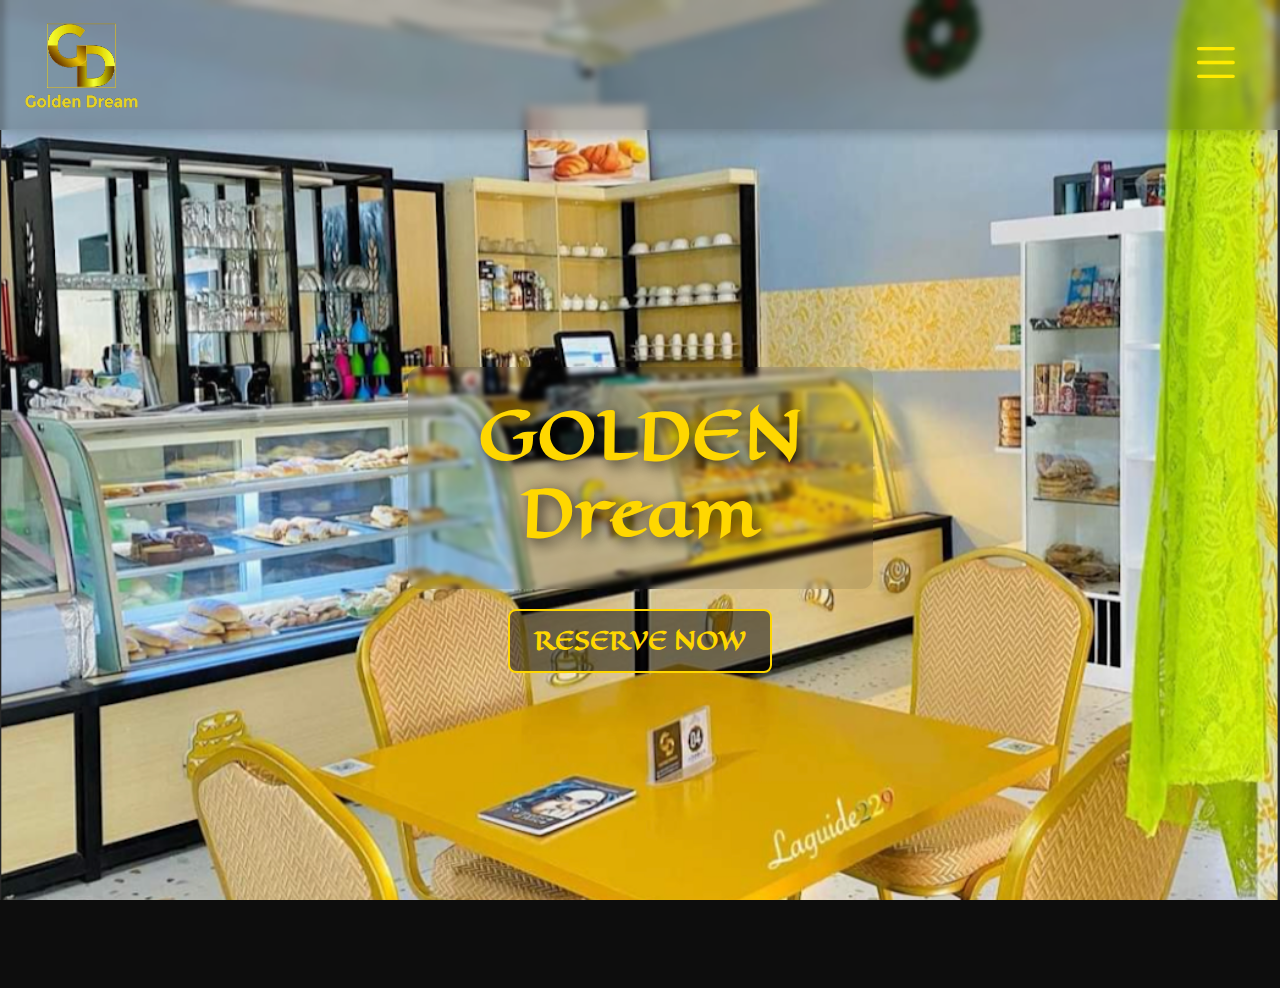
<file: index.html>
<!DOCTYPE html>
<html lang="en">
<head>
    <meta http-equiv="refresh" content="0; URL='home.html'">
    <meta charset="UTF-8">
    <meta name="viewport" content="width=device-width, initial-scale=1.0">
    <title>Redirecting...</title>
</head>
<body>
    <p>If you are not redirected, <a href="home.html">click here</a>.</p>
</body>
</html>
</file>
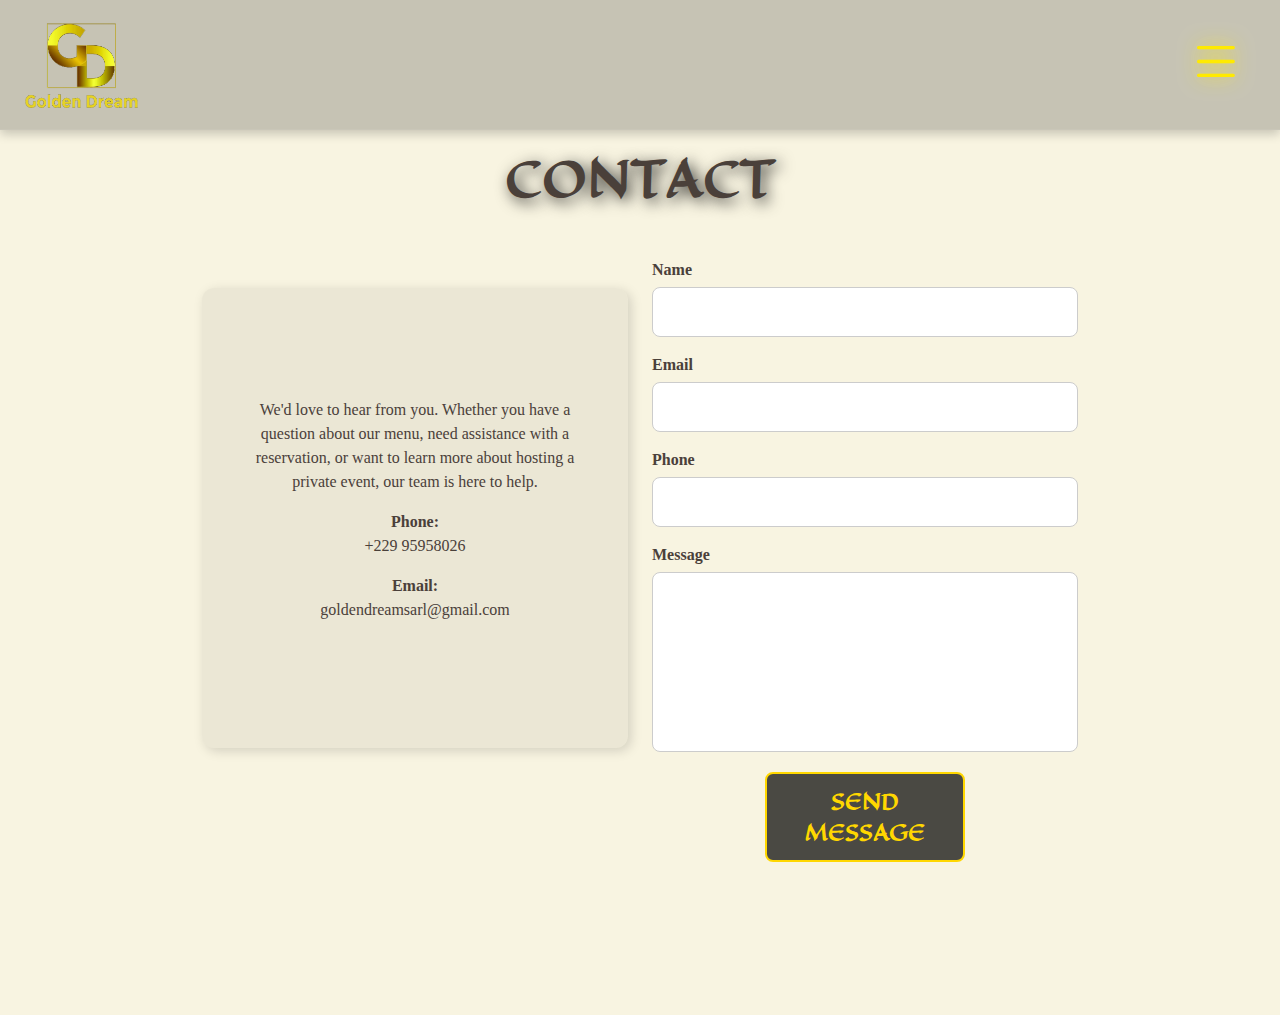
<file: contact.html>
<!DOCTYPE html>
<html lang="en">
<head>
    <meta charset="UTF-8">
    <meta name="viewport" content="width=device-width, initial-scale=1">
    <title>Contact - Golden Dream</title>

    <!-- Bootstrap CSS -->
    <link href="https://cdn.jsdelivr.net/npm/bootstrap@5.3.2/dist/css/bootstrap.min.css" rel="stylesheet">
    
    <!-- Bootstrap Icons -->
    <link rel="stylesheet" href="https://cdn.jsdelivr.net/npm/bootstrap-icons/font/bootstrap-icons.css">

    <!-- Custom CSS -->
    <link rel="stylesheet" href="global.css">
    <link rel="stylesheet" href="contact.css">
</head>
<body>

    <!-- Navbar -->
    <nav class="navbar navbar-expand-lg fixed-top">
        <div class="container">
            <a class="navbar-brand" href="home.html">
                <img src="logo_transparent.png" alt="Golden Dream Logo" class="nav-logo">
            </a>
            <button class="hamburger-menu btn" type="button" data-bs-toggle="offcanvas" data-bs-target="#offcanvasNav">
                <i class="bi bi-list"></i>
            </button>
        </div>
    </nav>

    <!-- Offcanvas Sidebar -->
    <div class="offcanvas offcanvas-end" tabindex="-1" id="offcanvasNav">
        <div class="offcanvas-header">
            <h5 class="offcanvas-title">Menu</h5>
            <button type="button" class="btn-close text-reset" data-bs-dismiss="offcanvas"></button>
        </div>
        <div class="offcanvas-body">
            <ul class="nav flex-column">
                <li class="nav-item"><a class="nav-link" href="about.html">About Us</a></li>
                <li class="nav-item"><a class="nav-link" href="menu.html">Menu</a></li>
                <li class="nav-item"><a class="nav-link" href="hours.html">Hours & Location</a></li>
                <li class="nav-item"><a class="nav-link" href="events.html">Private Events</a></li>
                <li class="nav-item"><a class="nav-link" href="reservation.html">Reservation</a></li>
                <li class="nav-item"><a class="nav-link" href="contact.html">Contact</a></li>
            </ul>
        </div>
    </div>

    <!-- Main Content -->
    <div class="main-container">
        <h1 class="contact-title">CONTACT</h1>

        <section class="contact-section">
            <div class="container">
                <div class="row align-items-stretch">
                    <div class="col-md-6">
                        <div class="contact-info">
                            <p>We'd love to hear from you. Whether you have a question about our menu, need assistance with a reservation, or want to learn more about hosting a private event, our team is here to help.</p>
                            <strong>Phone:</strong>
                            <p>+229 95958026</p>
                            <strong>Email:</strong>
                            <p>goldendreamsarl@gmail.com</p>
                        </div>
                    </div>

                    <div class="col-md-6">
                        <form class="contact-form" id="contactForm">
                            <div class="mb-3">
                                <label for="name" class="form-label">Name</label>
                                <input type="text" class="form-control" id="name" required>
                            </div>
                            <div class="mb-3">
                                <label for="email" class="form-label">Email</label>
                                <input type="email" class="form-control" id="email" required>
                            </div>
                            <div class="mb-3">
                                <label for="phone" class="form-label">Phone</label>
                                <input type="tel" class="form-control" id="phone">
                            </div>
                            <div class="mb-3">
                                <label for="message" class="form-label">Message</label>
                                <textarea class="form-control message-box" id="message" rows="3" required></textarea>
                            </div>
                            <button type="submit" class="btn btn-gold">Send Message</button>
                        </form>
                    </div>
                </div>
            </div>
        </section>
    </div>

    <!-- Confirmation Popup -->
    <div id="popup" class="popup-overlay">
        <div class="popup-content">
            <span class="close-btn" onclick="closePopup()">&times;</span>
            <p>Thank You for Your Inquiry!<br>We Will Respond Shortly</p>
        </div>
    </div>

    <!-- Footer -->
    <footer class="footer">
        <div class="footer-left">
            <a href="https://maps.app.goo.gl/AHWQ8P9VhPxCcfFc8" target="_blank" class="social-icon"><i class="bi bi-geo-alt"></i></a>
            <a href="https://www.facebook.com/p/Golden-Dream-100087683071759/" target="_blank" class="social-icon"><i class="bi bi-facebook"></i></a>
            <a href="https://www.instagram.com/goldendreamsarl/" target="_blank" class="social-icon"><i class="bi bi-instagram"></i></a>
            <a href="https://www.linkedin.com/in/golden-dream-sarl-a22384258/?trk=people-guest_people_search-card&originalSubdomain=bj" target="_blank" class="social-icon"><i class="bi bi-linkedin"></i></a>
        </div>

        <div class="footer-center">
            <p class="copyright">© 2025 Golden Dream. All Rights Reserved.</p>
        </div>

        <div class="footer-right">
            <a href="contact.html" class="contact-btn">CONTACT</a>
        </div>
    </footer>

    <!-- JavaScript -->
    <script src="https://cdn.jsdelivr.net/npm/bootstrap@5.3.2/dist/js/bootstrap.bundle.min.js"></script>
    <script>
        document.getElementById("contactForm").addEventListener("submit", function(event) {
            event.preventDefault();
            document.getElementById("popup").style.display = "flex";
            setTimeout(closePopup, 3000);
        });

        function closePopup() {
            document.getElementById("popup").style.display = "none";
        }
    </script>

</body>
</html>
</file>
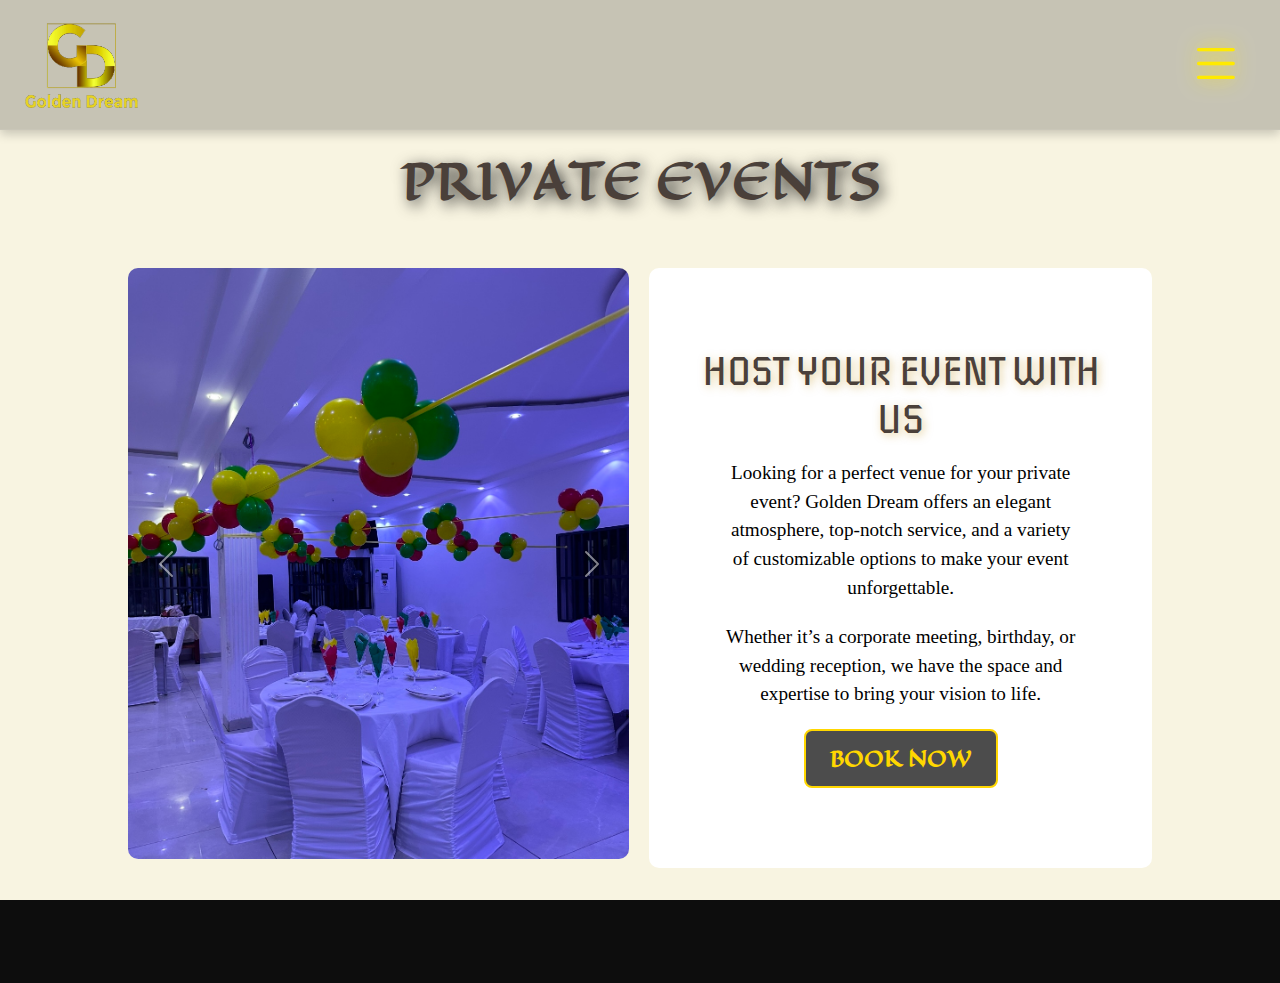
<file: events.html>
<!DOCTYPE html>
<html lang="en">
<head>
    <meta charset="UTF-8">
    <meta name="viewport" content="width=device-width, initial-scale=1">
    <title>Private Events - Golden Dream</title>

    <!-- Bootstrap CSS -->
    <link href="https://cdn.jsdelivr.net/npm/bootstrap@5.3.2/dist/css/bootstrap.min.css" rel="stylesheet">
    
    <!-- Bootstrap Icons -->
    <link rel="stylesheet" href="https://cdn.jsdelivr.net/npm/bootstrap-icons/font/bootstrap-icons.css">

    <!-- Custom CSS -->
    <link rel="stylesheet" href="global.css">
    <link rel="stylesheet" href="events.css">
</head>
<body>

    <!-- Navbar -->
    <nav class="navbar fixed-top">
        <div class="container">
            <a class="navbar-brand" href="home.html">
                <img src="logo_transparent.png" alt="Golden Dream Logo" class="nav-logo">
            </a>
            <button class="hamburger-menu btn" type="button" data-bs-toggle="offcanvas" data-bs-target="#offcanvasNav">
                <i class="bi bi-list"></i>
            </button>
        </div>
    </nav>

    <!-- Offcanvas Sidebar -->
    <div class="offcanvas offcanvas-end" tabindex="-1" id="offcanvasNav">
        <div class="offcanvas-header">
            <button type="button" class="btn-close text-reset" data-bs-dismiss="offcanvas"></button>
        </div>
        <div class="offcanvas-body">
            <ul class="nav flex-column">
                <li class="nav-item"><a class="nav-link" href="about.html">About Us</a></li>
                <li class="nav-item"><a class="nav-link" href="menu.html">Menu</a></li>
                <li class="nav-item"><a class="nav-link" href="hours.html">Hours & Location</a></li>
                <li class="nav-item"><a class="nav-link" href="events.html">Private Events</a></li>
                <li class="nav-item"><a class="nav-link" href="reservation.html">Reservation</a></li>
                <li class="nav-item"><a class="nav-link" href="contact.html">Contact</a></li>
            </ul>
        </div>
    </div>

    <!-- Hero Section -->
    <header class="hero">
        <h1 class="hero-title">PRIVATE EVENTS</h1>
    </header>

    <!-- Events Section -->
    <section class="events-section">
        <!-- Image Carousel -->
        <div class="carousel-container">
            <div id="eventCarousel" class="carousel slide" data-bs-ride="carousel">
                <div class="carousel-inner">
                    <div class="carousel-item active">
                        <img src="event1.jpg" class="d-block w-100" alt="Event Room 1">
                    </div>
                    <div class="carousel-item">
                        <img src="event2.jpg" class="d-block w-100" alt="Event Room 2">
                    </div>
                    <div class="carousel-item">
                        <img src="event3.jpg" class="d-block w-100" alt="Event Room 3">
                    </div>
                    <div class="carousel-item">
                        <img src="event4.jpg" class="d-block w-100" alt="Event Room 4">
                    </div>
                    <div class="carousel-item">
                        <img src="event5.jpg" class="d-block w-100" alt="Event Room 5">
                    </div>
                </div>
                <button class="carousel-control-prev" type="button" data-bs-target="#eventCarousel" data-bs-slide="prev">
                    <span class="carousel-control-prev-icon"></span>
                </button>
                <button class="carousel-control-next" type="button" data-bs-target="#eventCarousel" data-bs-slide="next">
                    <span class="carousel-control-next-icon"></span>
                </button>
            </div>
        </div>

        <!-- Host Your Event Box -->
        <div class="host-event-box">
            <h2>Host Your Event With Us</h2>
            <p>Looking for a perfect venue for your private event? Golden Dream offers an elegant atmosphere, top-notch service, and a variety of customizable options to make your event unforgettable.</p>
            <p>Whether it’s a corporate meeting, birthday, or wedding reception, we have the space and expertise to bring your vision to life.</p>
            <a href="reservation.html" class="btn btn-gold">BOOK NOW</a>
        </div>
    </section>

    <!-- Footer -->
    <footer class="footer">
        <div class="footer-left">
            <a href="https://maps.app.goo.gl/AHWQ8P9VhPxCcfFc8" target="_blank" class="social-icon"><i class="bi bi-geo-alt"></i></a>
            <a href="https://www.facebook.com/p/Golden-Dream-100087683071759/" target="_blank" class="social-icon"><i class="bi bi-facebook"></i></a>
            <a href="https://www.instagram.com/goldendreamsarl/" target="_blank" class="social-icon"><i class="bi bi-instagram"></i></a>
            <a href="https://www.linkedin.com/in/golden-dream-sarl-a22384258/?trk=people-guest_people_search-card&originalSubdomain=bj" target="_blank" class="social-icon"><i class="bi bi-linkedin"></i></a>
        </div>

        <div class="footer-center">
            <p class="copyright">© 2025 Golden Dream. All Rights Reserved.</p>
        </div>

        <div class="footer-right">
            <a href="contact.html" class="contact-btn">CONTACT</a>
        </div>
    </footer>

    <!-- Bootstrap JavaScript -->
    <script src="https://cdn.jsdelivr.net/npm/bootstrap@5.3.2/dist/js/bootstrap.bundle.min.js"></script>
    <script src="script.js"></script>
</body>
</html>
</file>
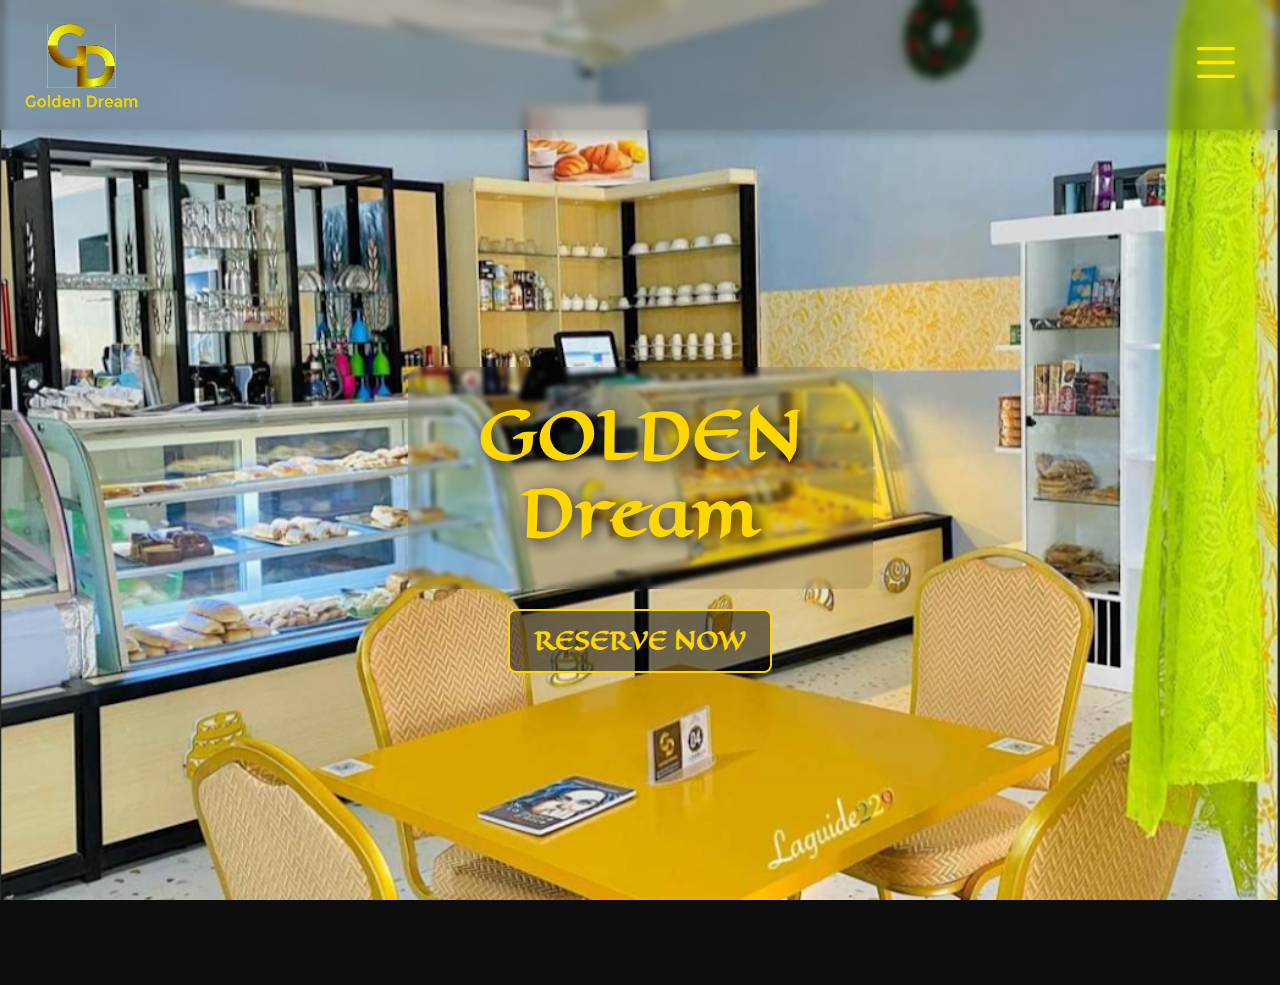
<file: home.html>
<!DOCTYPE html>
<html lang="en">
<head>
    <meta charset="UTF-8">
    <meta name="viewport" content="width=device-width, initial-scale=1">
    <title>Golden Dream</title>

    <!-- Bootstrap CSS -->
    <link href="https://cdn.jsdelivr.net/npm/bootstrap@5.3.2/dist/css/bootstrap.min.css" rel="stylesheet">
    
    <!-- Bootstrap Icons -->
    <link rel="stylesheet" href="https://cdn.jsdelivr.net/npm/bootstrap-icons/font/bootstrap-icons.css">

    <!-- Custom CSS -->
    <link rel="stylesheet" href="home.css">
    <link rel="stylesheet" href="global.css">
</head>
<body>

    <!-- Navbar -->
    <nav class="navbar fixed-top">
        <div class="container">
            <!-- Logo -->
            <a class="navbar-brand" href="home.html">
                <img src="logo_transparent.png" alt="Golden Dream Logo" class="nav-logo">
            </a>

            <!-- Bootstrap Offcanvas Toggle Button (Without "Menu" Text) -->
            <button class="hamburger-menu btn" type="button" data-bs-toggle="offcanvas" data-bs-target="#offcanvasNav">
                <i class="bi bi-list"></i> <!-- Bootstrap Hamburger Icon -->
            </button>
        </div>
    </nav>

    <!-- Hero Section -->
    <header class="hero">
        <div class="hero-overlay">
            <div class="hero-container">
                <div class="hero-text-box">
                    <h1 class="hero-title">
                        <span class="golden">GOLDEN</span><br>
                        <span class="dream">Dream</span>
                    </h1>
                </div>
                <a href="reservation.html" class="btn btn-gold">RESERVE NOW</a>
            </div>
        </div>
    </header>

    <!-- Offcanvas Sidebar (Bootstrap) -->
    <div class="offcanvas offcanvas-end" id="offcanvasNav" tabindex="-1" aria-labelledby="offcanvasLabel">
        <div class="offcanvas-header">
            <button type="button" class="btn-close text-reset" data-bs-dismiss="offcanvas"></button>
        </div>
        <div class="offcanvas-body">
            <ul class="nav flex-column">
                <li class="nav-item"><a class="nav-link" href="about.html">About Us</a></li>
                <li class="nav-item"><a class="nav-link" href="menu.html">Menu</a></li>
                <li class="nav-item"><a class="nav-link" href="hours.html">Hours & Location</a></li>
                <li class="nav-item"><a class="nav-link" href="events.html">Private Events</a></li>
                <li class="nav-item"><a class="nav-link" href="reservation.html">Reservation</a></li>
                <li class="nav-item"><a class="nav-link" href="contact.html">Contact</a></li>
            </ul>
        </div>
    </div>

    <!-- Footer -->
    <footer class="footer">
        <div class="footer-left">
            <a href="https://maps.app.goo.gl/AHWQ8P9VhPxCcfFc8" target="_blank" class="social-icon"><i class="bi bi-geo-alt"></i></a>
            <a href="https://www.facebook.com/p/Golden-Dream-100087683071759/" target="_blank" class="social-icon"><i class="bi bi-facebook"></i></a>
            <a href="https://www.instagram.com/goldendreamsarl/" target="_blank" class="social-icon"><i class="bi bi-instagram"></i></a>
            <a href="https://www.linkedin.com/in/golden-dream-sarl-a22384258/?trk=people-guest_people_search-card&originalSubdomain=bj" target="_blank" class="social-icon"><i class="bi bi-linkedin"></i></a>
        </div>

        <div class="footer-center">
            <p class="copyright">© 2025 Golden Dream. All Rights Reserved.</p>
        </div>

        <div class="footer-right">
            <a href="contact.html" class="contact-btn">CONTACT</a>
        </div>
    </footer>

    <!-- Bootstrap JavaScript (Load Before script.js) -->
    <script src="https://cdn.jsdelivr.net/npm/bootstrap@5.3.2/dist/js/bootstrap.bundle.min.js"></script>

    <!-- Custom JavaScript -->
    <script src="script.js"></script>
</body>
</html>
</file>
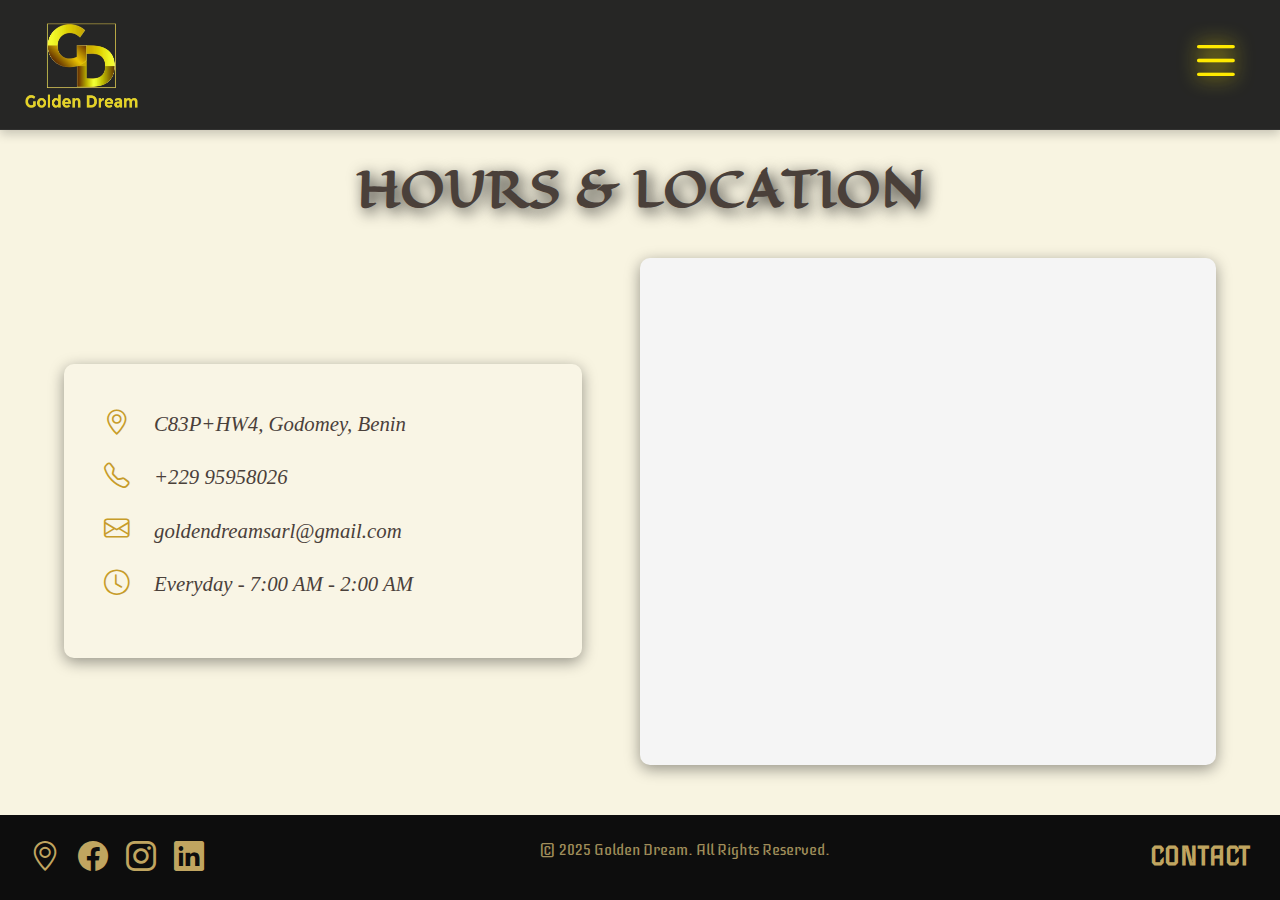
<file: hours.html>
<!DOCTYPE html>
<html lang="en">
<head>
    <meta charset="UTF-8">
    <meta name="viewport" content="width=device-width, initial-scale=1">
    <title>Hours & Location</title>

    <!-- Bootstrap CSS -->
    <link href="https://cdn.jsdelivr.net/npm/bootstrap@5.3.2/dist/css/bootstrap.min.css" rel="stylesheet">
    
    <!-- Bootstrap Icons -->
    <link rel="stylesheet" href="https://cdn.jsdelivr.net/npm/bootstrap-icons/font/bootstrap-icons.css">

    <!-- Global CSS -->
    <link rel="stylesheet" href="global.css">
    
    <!-- Page-Specific CSS -->
    <link rel="stylesheet" href="hours.css">
</head>
<body>

    <!-- Navbar -->
    <nav class="navbar fixed-top">
        <div class="container">
            <!-- Logo -->
            <a class="navbar-brand" href="home.html">
                <img src="logo_transparent.png" alt="Golden Dream Logo" class="nav-logo">
            </a>

            <!-- Bootstrap Offcanvas Toggle Button -->
            <button class="hamburger-menu btn" type="button" data-bs-toggle="offcanvas" data-bs-target="#offcanvasNav">
                <i class="bi bi-list"></i>
            </button>
        </div>
    </nav>

    <!-- Offcanvas Sidebar -->
    <div class="offcanvas offcanvas-end" tabindex="-1" id="offcanvasNav">
        <div class="offcanvas-header">
            <button type="button" class="btn-close text-reset" data-bs-dismiss="offcanvas"></button>
        </div>
        <div class="offcanvas-body">
            <ul class="nav flex-column">
                <li class="nav-item"><a class="nav-link" href="about.html">About Us</a></li>
                <li class="nav-item"><a class="nav-link" href="menu.html">Menu</a></li>
                <li class="nav-item"><a class="nav-link" href="hours.html">Hours & Location</a></li>
                <li class="nav-item"><a class="nav-link" href="events.html">Private Events</a></li>
                <li class="nav-item"><a class="nav-link" href="reservation.html">Reservation</a></li>
                <li class="nav-item"><a class="nav-link" href="contact.html">Contact</a></li>
            </ul>
        </div>
    </div>

    <!-- Page Title -->
    <h1 class="page-title">HOURS & LOCATION</h1>


    <!-- Hours & Location Section -->
    <div class="location-container">
        <div class="location-info">
            <p><i class="bi bi-geo-alt"></i> <strong></strong> C83P+HW4, Godomey, Benin</p>
            <p><i class="bi bi-telephone"></i> <strong></strong> +229 95958026</p>
            <p><i class="bi bi-envelope"></i> <strong></strong> goldendreamsarl@gmail.com</p>
            <p><i class="bi bi-clock"></i> <strong></strong> Everyday - 7:00 AM - 2:00 AM</p>
        </div>

        <!-- Right Side: Embedded Google Map -->
        <div class="map-container">
            <iframe 
                src="https://www.google.com/maps/embed?pb=!1m18!1m12!1m3!1d3151.835434508619!2d144.95592501592516!3d-37.81720967975165!2m3!1f0!2f0!3f0!3m2!1i1024!2i768!4f13.1!3m3!1m2!1s0x6ad65d5df06c9e3b%3A0x5045675218ce6e0!2sGolden%20Dream%20Cafe!5e0!3m2!1sen!2sus!4v1645778459572!5m2!1sen!2sus"
                allowfullscreen="" loading="lazy">
            </iframe>
        </div>
    </div>


    <!-- Footer -->
    <footer class="footer">
        <div class="footer-left">
            <a href="https://maps.app.goo.gl/AHWQ8P9VhPxCcfFc8" target="_blank" class="social-icon"><i class="bi bi-geo-alt"></i></a>
            <a href="https://www.facebook.com/p/Golden-Dream-100087683071759/" target="_blank" class="social-icon"><i class="bi bi-facebook"></i></a>
            <a href="https://www.instagram.com/goldendreamsarl/" target="_blank" class="social-icon"><i class="bi bi-instagram"></i></a>
            <a href="https://www.linkedin.com/in/golden-dream-sarl-a22384258/?trk=people-guest_people_search-card&originalSubdomain=bj" target="_blank" class="social-icon"><i class="bi bi-linkedin"></i></a>
        </div>

        <div class="footer-center">
            <p class="copyright">© 2025 Golden Dream. All Rights Reserved.</p>
        </div>

        <div class="footer-right">
            <a href="contact.html" class="contact-btn">CONTACT</a>
        </div>
    </footer>

    <!-- Bootstrap JavaScript -->
    <script src="https://cdn.jsdelivr.net/npm/bootstrap@5.3.2/dist/js/bootstrap.bundle.min.js"></script>
</body>
</html>
</file>
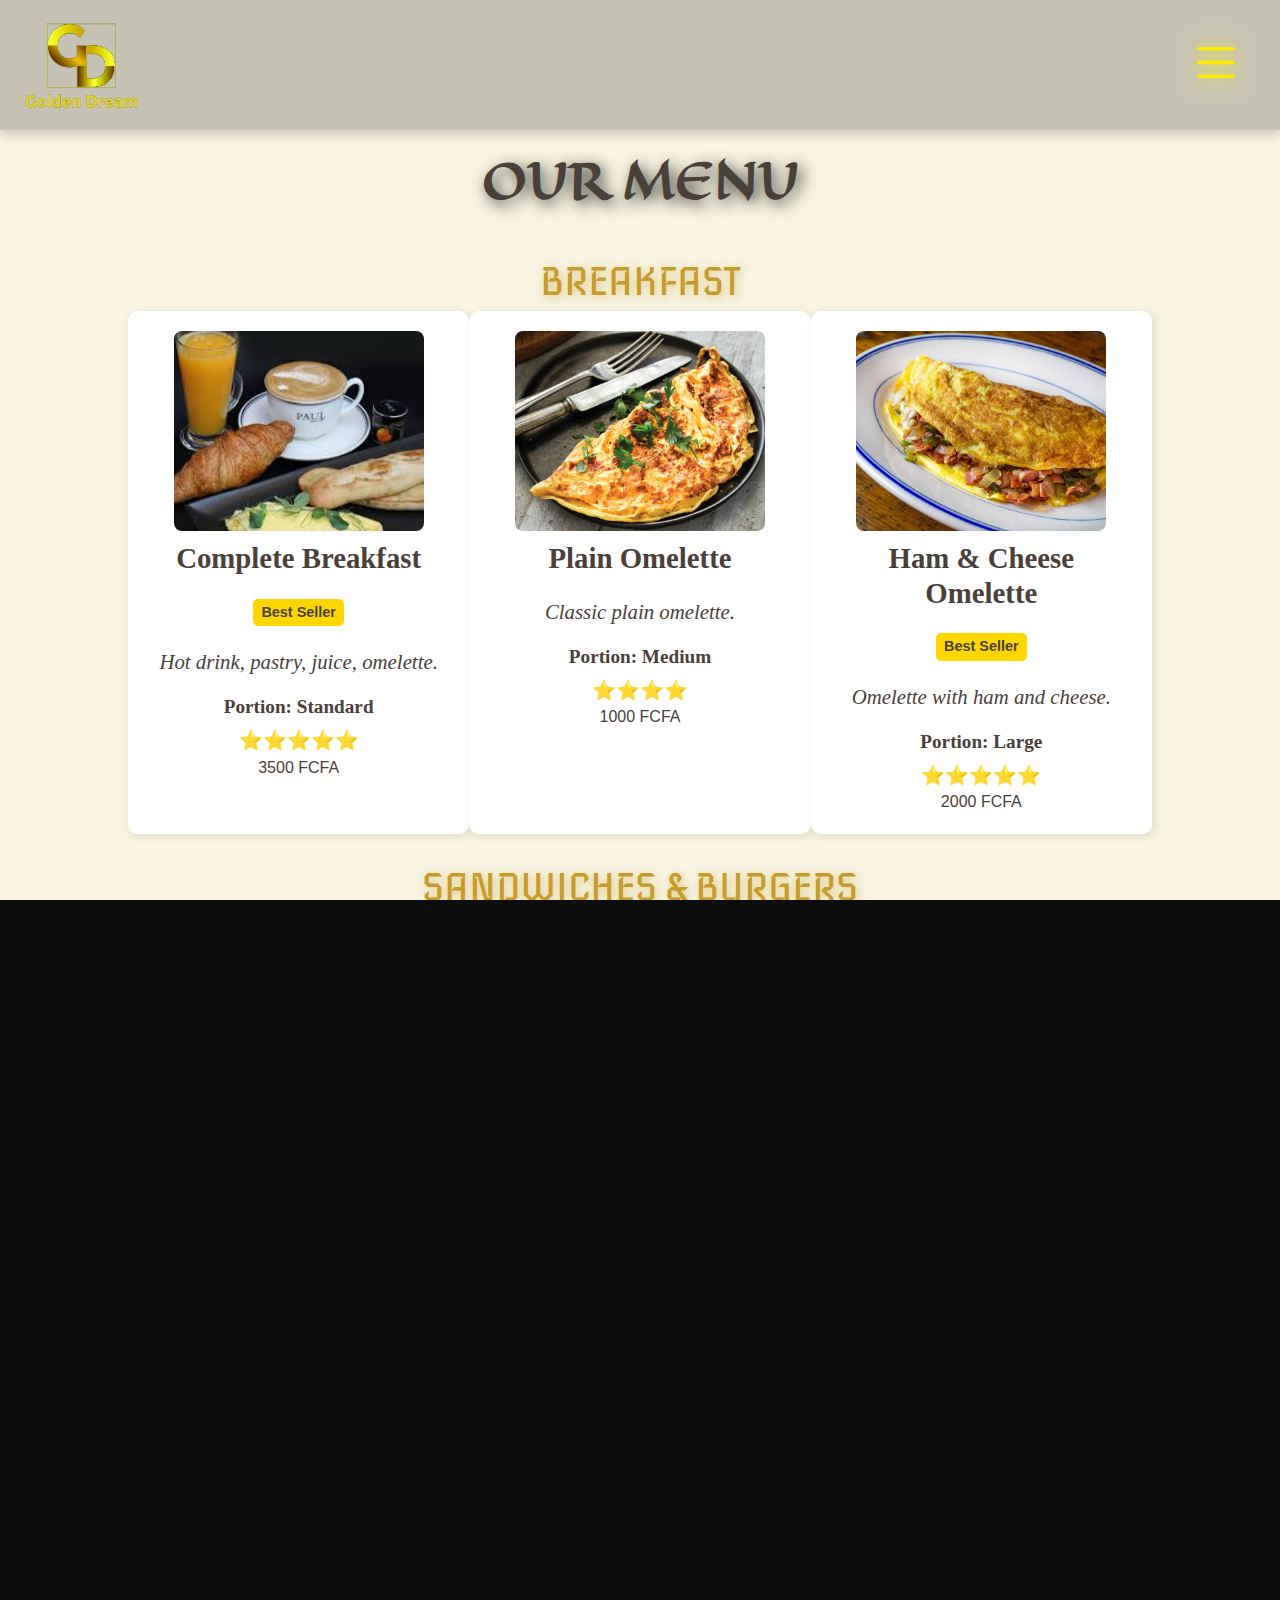
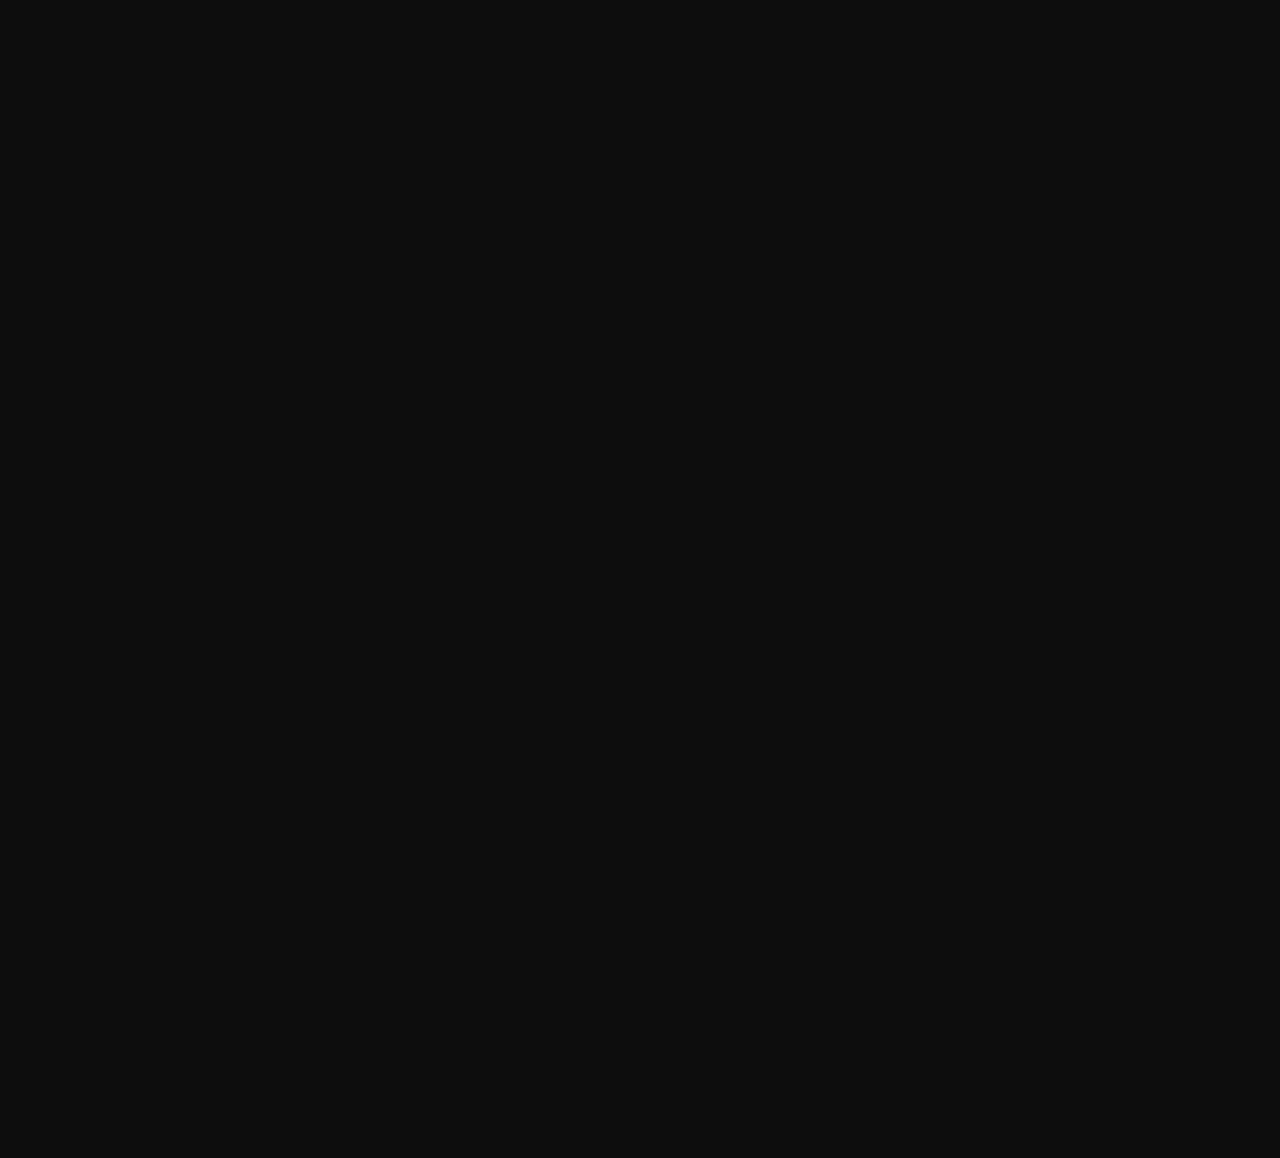
<file: menu.html>
<!DOCTYPE html>
<html lang="en">
<head>
    <meta charset="UTF-8">
    <meta name="viewport" content="width=device-width, initial-scale=1">
    <title>Menu - Golden Dream</title>

    <!-- Bootstrap CSS -->
    <link href="https://cdn.jsdelivr.net/npm/bootstrap@5.3.2/dist/css/bootstrap.min.css" rel="stylesheet">
    
    <!-- Bootstrap Icons -->
    <link rel="stylesheet" href="https://cdn.jsdelivr.net/npm/bootstrap-icons/font/bootstrap-icons.css">

    <!-- Custom CSS -->
    <link rel="stylesheet" href="global.css">
    <link rel="stylesheet" href="menu.css">
</head>
<body>

    <!-- Navbar -->
    <nav class="navbar fixed-top">
        <div class="container">
            <a class="navbar-brand" href="home.html">
                <img src="logo_transparent.png" alt="Golden Dream Logo" class="nav-logo">
            </a>
            <button class="hamburger-menu btn" type="button" data-bs-toggle="offcanvas" data-bs-target="#offcanvasNav">
                <i class="bi bi-list"></i>
            </button>
        </div>
    </nav>

  <!-- Offcanvas Sidebar -->
<div class="offcanvas offcanvas-end" tabindex="-1" id="offcanvasNav">
    <div class="offcanvas-header">
        <button type="button" class="btn-close text-reset" data-bs-dismiss="offcanvas"></button>
    </div>
    <div class="offcanvas-body">
        <ul class="nav flex-column">
            <li class="nav-item"><a class="nav-link" href="about.html">About Us</a></li>
            <li class="nav-item"><a class="nav-link active" href="menu.html">Menu</a></li>
            <li class="nav-item"><a class="nav-link" href="hours.html">Hours & Location</a></li>
            <li class="nav-item"><a class="nav-link" href="events.html">Private Events</a></li>
            <li class="nav-item"><a class="nav-link" href="reservation.html">Reservation</a></li>
            <li class="nav-item"><a class="nav-link" href="contact.html">Contact</a></li>
        </ul>
    </div>
</div>

    <!-- Hero Section -->
    <header class="hero">
        <h1 class="hero-title">OUR MENU</h1>
    </header>

<!-- Menu Section -->
<section class="menu-section">

    <h2 class="section-title">BREAKFAST</h2>
    <div class="container menu-category">
        <div class="row">
            <div class="col-md-4 menu-item">
                <img src="breakfast.jpg" alt="Complete Breakfast" class="menu-img">
                <h4>Complete Breakfast</h4>
                <span class="best-seller">Best Seller</span>
                <p>Hot drink, pastry, juice, omelette.</p>
                <p class="portion-size">Portion: Standard</p>
                <span class="rating">⭐⭐⭐⭐⭐</span>
                <span class="price">3500 FCFA</span>
            </div>
            <div class="col-md-4 menu-item">
                <img src="omelette.jpg" alt="Plain Omelette" class="menu-img">
                <h4>Plain Omelette</h4>
                <p>Classic plain omelette.</p>
                <p class="portion-size">Portion: Medium</p>
                <span class="rating">⭐⭐⭐⭐</span>
                <span class="price">1000 FCFA</span>
            </div>
            <div class="col-md-4 menu-item">
                <img src="omelette_mixte.jpg" alt="Ham & Cheese Omelette" class="menu-img">
                <h4>Ham & Cheese Omelette</h4>
                <span class="best-seller">Best Seller</span>
                <p>Omelette with ham and cheese.</p>
                <p class="portion-size">Portion: Large</p>
                <span class="rating">⭐⭐⭐⭐⭐</span>
                <span class="price">2000 FCFA</span>
            </div>
        </div>
    </div>

    <h2 class="section-title">SANDWICHES & BURGERS</h2>
    <div class="container menu-category">
        <div class="row">
            <div class="col-md-4 menu-item">
                <img src="cheeseburger.jpg" alt="Cheeseburger" class="menu-img">
                <h4>Cheeseburger</h4>
                <p>Beef, lettuce, tomato, onion, pickles, cheese.</p>
                <p class="portion-size">Portion: Large</p>
                <span class="rating">⭐⭐⭐⭐⭐</span>
                <span class="price">3500 FCFA</span>
            </div>
            <div class="col-md-4 menu-item">
                <img src="club_sandwich.jpg" alt="Club Sandwich" class="menu-img">
                <h4>Club Sandwich</h4>
                <span class="best-seller">Best Seller</span>
                <p>Chicken, bacon, lettuce, tomato.</p>
                <p class="portion-size">Portion: Medium</p>
                <span class="rating">⭐⭐⭐⭐</span>
                <span class="price">3000 FCFA</span>
            </div>
            <div class="col-md-4 menu-item">
                <img src="shawarma.jpg" alt="Chicken Shawarma" class="menu-img">
                <h4>Chicken Shawarma</h4>
                <p>Chicken, fries, lettuce, onion, sauce.</p>
                <p class="portion-size">Portion: Standard</p>
                <span class="rating">⭐⭐⭐⭐⭐</span>
                <span class="price">2000 FCFA</span>
            </div>
        </div>
    </div>

    <h2 class="section-title">AFRICAN DISHES</h2>
    <div class="container menu-category">
        <div class="row">
            <div class="col-md-4 menu-item">
                <img src="poulet_dg.jpg" alt="DG-Style Chicken" class="menu-img">
                <h4>DG-Style Chicken</h4>
                <span class="best-seller">Best Seller</span>
                <p>Chicken, tomato sauce, onion, bell peppers, plantains.</p>
                <p class="portion-size">Portion: Large</p>
                <span class="rating">⭐⭐⭐⭐⭐</span>
                <span class="price">4000 FCFA</span>
            </div>
            <div class="col-md-4 menu-item">
                <img src="thieboudienne.jpg" alt="Senegalese Jollof Rice with Fish" class="menu-img">
                <h4>Senegalese Jollof Rice with Fish</h4>
                <p>Rice, fish, vegetables, tomato sauce.</p>
                <p class="portion-size">Portion: Large</p>
                <span class="rating">⭐⭐⭐⭐</span>
                <span class="price">3500 FCFA</span>
            </div>
            <div class="col-md-4 menu-item">
                <img src="sauce_gombo.jpg" alt="Okra Sauce with Fish or Meat" class="menu-img">
                <h4>Okra Sauce with Fish or Meat</h4>
                <p>Traditional okra-based sauce served with fish or meat.</p>
                <p class="portion-size">Portion: Medium</p>
                <span class="rating">⭐⭐⭐⭐</span>
                <span class="price">3000 FCFA</span>
            </div>
        </div>
    </div>

    <h2 class="section-title">PIZZAS</h2>
    <div class="container menu-category">
        <div class="row">
            <div class="col-md-4 menu-item">
                <img src="pizza_margherita.jpg" alt="Margherita Pizza" class="menu-img">
                <h4>Margherita Pizza</h4>
                <p>Tomato sauce, mozzarella, basil.</p>
                <p class="portion-size">Portion: Large</p>
                <span class="rating">⭐⭐⭐⭐⭐</span>
                <span class="price">4000 FCFA</span>
            </div>
            <div class="col-md-4 menu-item">
                <img src="pizza_4_fromages.jpg" alt="Four Cheese Pizza" class="menu-img">
                <h4>Four Cheese Pizza</h4>
                <span class="best-seller">Best Seller</span>
                <p>Tomato sauce, mozzarella, gorgonzola, parmesan, cheddar.</p>
                <p class="portion-size">Portion: Large</p>
                <span class="rating">⭐⭐⭐⭐⭐</span>
                <span class="price">6500 FCFA</span>
            </div>
            <div class="col-md-4 menu-item">
                <img src="pizza_pepperoni.jpg" alt="Pepperoni Pizza" class="menu-img">
                <h4>Pepperoni Pizza</h4>
                <p>Tomato sauce, mozzarella, pepperoni.</p>
                <p class="portion-size">Portion: Large</p>
                <span class="rating">⭐⭐⭐⭐</span>
                <span class="price">6000 FCFA</span>
            </div>
        </div>
    </div>

</section>

    <!-- Footer -->
    <footer class="footer">
        <div class="footer-left">
            <a href="https://maps.app.goo.gl/AHWQ8P9VhPxCcfFc8" target="_blank" class="social-icon"><i class="bi bi-geo-alt"></i></a>
            <a href="https://www.facebook.com/p/Golden-Dream-100087683071759/" target="_blank" class="social-icon"><i class="bi bi-facebook"></i></a>
            <a href="https://www.instagram.com/goldendreamsarl/" target="_blank" class="social-icon"><i class="bi bi-instagram"></i></a>
            <a href="https://www.linkedin.com/in/golden-dream-sarl-a22384258/?trk=people-guest_people_search-card&originalSubdomain=bj" target="_blank" class="social-icon"><i class="bi bi-linkedin"></i></a>
        </div>

        <div class="footer-center">
            <p class="copyright">© 2025 Golden Dream. All Rights Reserved.</p>
        </div>

        <div class="footer-right">
            <a href="contact.html" class="contact-btn">CONTACT</a>
        </div>
    </footer>

    <!-- Bootstrap JavaScript -->
    <script src="https://cdn.jsdelivr.net/npm/bootstrap@5.3.2/dist/js/bootstrap.bundle.min.js"></script>
</body>
</html>
</file>
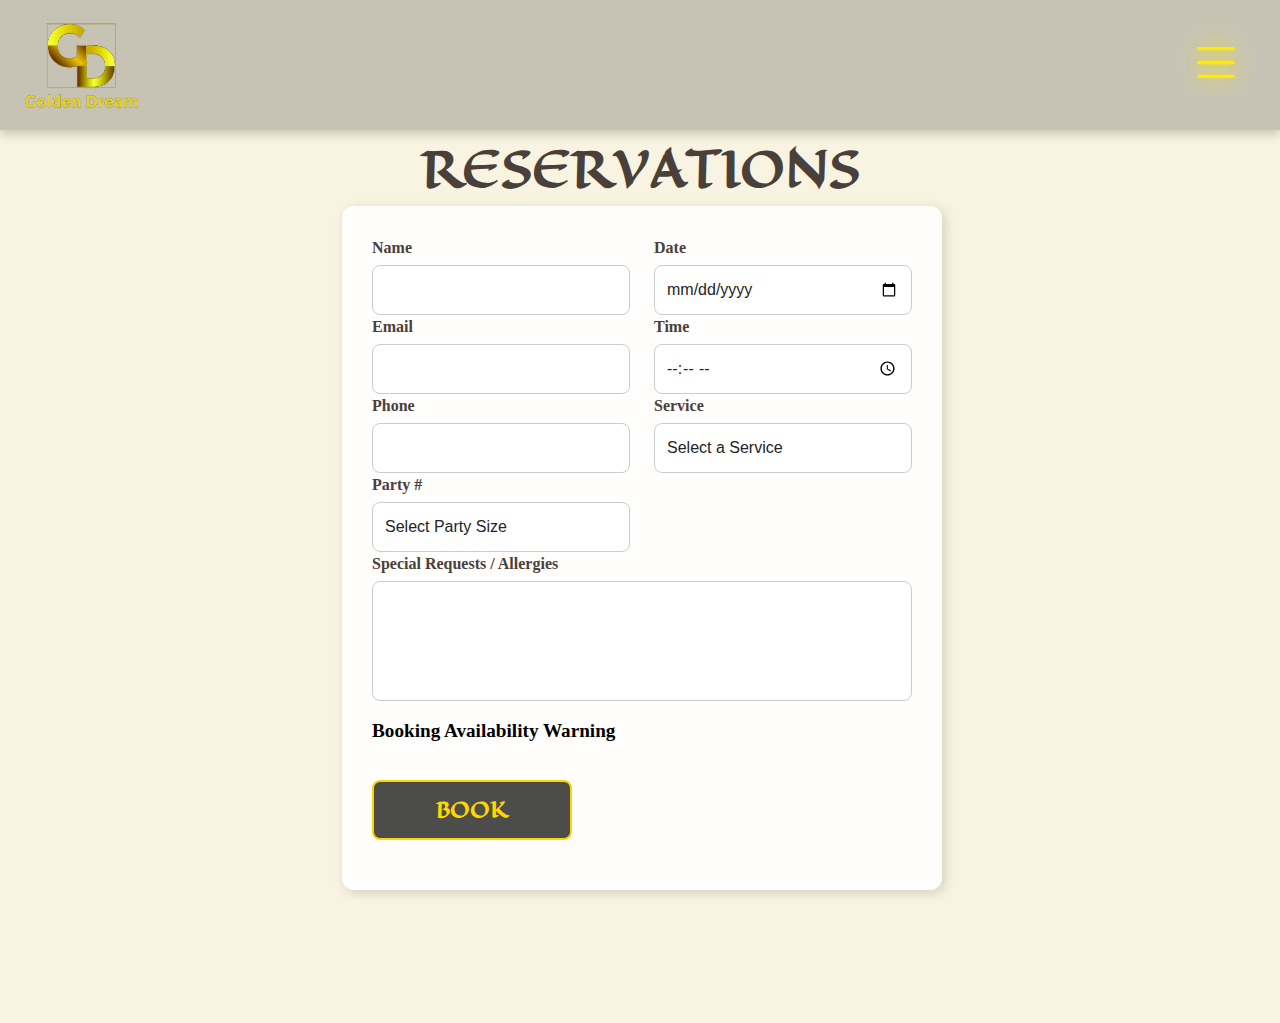
<file: reservation.html>
<!DOCTYPE html>
<html lang="en">
<head>
    <meta charset="UTF-8">
    <meta name="viewport" content="width=device-width, initial-scale=1">
    <title>Reservations - Golden Dream</title>

    <!-- Bootstrap CSS -->
    <link href="https://cdn.jsdelivr.net/npm/bootstrap@5.3.2/dist/css/bootstrap.min.css" rel="stylesheet">
    
    <!-- Bootstrap Icons -->
    <link rel="stylesheet" href="https://cdn.jsdelivr.net/npm/bootstrap-icons/font/bootstrap-icons.css">

    <!-- Custom CSS -->
    <link rel="stylesheet" href="global.css">
    <link rel="stylesheet" href="reservation.css">
</head>
<body>

    <!-- Navbar -->
    <nav class="navbar navbar-expand-lg fixed-top">
        <div class="container">
            <a class="navbar-brand" href="home.html">
                <img src="logo_transparent.png" alt="Golden Dream Logo" class="nav-logo">
            </a>
            <button class="hamburger-menu btn" type="button" data-bs-toggle="offcanvas" data-bs-target="#offcanvasNav">
                <i class="bi bi-list"></i> <!-- Bootstrap Hamburger Icon -->
            </button>
        </div>
    </nav>

    <!-- Offcanvas Sidebar (Hamburger Menu) -->
    <div class="offcanvas offcanvas-end" tabindex="-1" id="offcanvasNav">
        <div class="offcanvas-header">
            <button type="button" class="btn-close text-reset" data-bs-dismiss="offcanvas"></button>
        </div>
        <div class="offcanvas-body">
            <ul class="nav flex-column">
                <li class="nav-item"><a class="nav-link" href="about.html">About Us</a></li>
                <li class="nav-item"><a class="nav-link" href="menu.html">Menu</a></li>
                <li class="nav-item"><a class="nav-link" href="hours.html">Hours & Location</a></li>
                <li class="nav-item"><a class="nav-link" href="events.html">Private Events</a></li>
                <li class="nav-item"><a class="nav-link active" href="reservation.html">Reservation</a></li>
                <li class="nav-item"><a class="nav-link" href="contact.html">Contact</a></li>
            </ul>
        </div>
    </div>

    <!-- Main Content Wrapper -->
    <div class="main-container">
        <h1 class="reservation-title">RESERVATIONS</h1>

        <!-- Reservation Form Section -->
        <section class="reservation-section">
            <div class="container">
                <form class="reservation-form" id="reservationForm">
                    <div class="row">
                        <div class="col-md-6">
                            <label for="name" class="form-label">Name</label>
                            <input type="text" class="form-control" id="name" required>
                        </div>
                        <div class="col-md-6">
                            <label for="date" class="form-label">Date</label>
                            <input type="date" class="form-control" id="date" required>
                        </div>
                    </div>

                    <div class="row">
                        <div class="col-md-6">
                            <label for="email" class="form-label">Email</label>
                            <input type="email" class="form-control" id="email" required>
                        </div>
                        <div class="col-md-6">
                            <label for="time" class="form-label">Time</label>
                            <input type="time" class="form-control" id="time" required>
                        </div>
                    </div>

                    <div class="row">
                        <div class="col-md-6">
                            <label for="phone" class="form-label">Phone</label>
                            <input type="tel" class="form-control" id="phone">
                        </div>
                        <div class="col-md-6">
                            <label for="service" class="form-label">Service</label>
                            <select class="form-control" id="service" required>
                                <option value="">Select a Service</option>
                                <option value="dining">Dining</option>
                                <option value="private-event">Private Event</option>
                                <option value="catering">Catering</option>
                            </select>
                        </div>
                    </div>

                    <div class="row">
                        <div class="col-md-6">
                            <label for="partySize" class="form-label">Party #</label>
                            <select class="form-control" id="partySize" required>
                                <option value="">Select Party Size</option>
                                <option value="1-2">1-2</option>
                                <option value="3-4">3-4</option>
                                <option value="5-6">5-6</option>
                                <option value="7+">7+</option>
                            </select>
                        </div>
                    </div>

                    <div class="mb-3">
                        <label for="requests" class="form-label">Special Requests / Allergies</label>
                        <textarea class="form-control" id="requests" rows="3"></textarea>
                    </div>

                    <p class="availability-warning"><strong>Booking Availability Warning</strong></p>

                    <button type="submit" class="btn btn-dark">Book</button>
                </form>
            </div>
        </section>
    </div>

    <!-- Confirmation Popup -->
    <div id="popup" class="popup-overlay">
        <div class="popup-content">
            <span class="close-btn" onclick="closePopup()">&times;</span>
            <p>Your reservation has been received!<br>We will contact you soon.</p>
        </div>
    </div>

    <!-- Footer -->
    <footer class="footer">
        <div class="footer-left">
            <a href="https://maps.app.goo.gl/AHWQ8P9VhPxCcfFc8" target="_blank" class="social-icon"><i class="bi bi-geo-alt"></i></a>
            <a href="https://www.facebook.com/p/Golden-Dream-100087683071759/" target="_blank" class="social-icon"><i class="bi bi-facebook"></i></a>
            <a href="https://www.instagram.com/goldendreamsarl/" target="_blank" class="social-icon"><i class="bi bi-instagram"></i></a>
            <a href="https://www.linkedin.com/in/golden-dream-sarl-a22384258/?trk=people-guest_people_search-card&originalSubdomain=bj" target="_blank" class="social-icon"><i class="bi bi-linkedin"></i></a>
        </div>

        <div class="footer-center">
            <p class="copyright">© 2025 Golden Dream. All Rights Reserved.</p>
        </div>

        <div class="footer-right">
            <a href="contact.html" class="contact-btn">CONTACT</a>
        </div>
    </footer>

    <!-- JavaScript -->
    <script>
        document.getElementById("reservationForm").addEventListener("submit", function(event) {
            event.preventDefault();
            document.getElementById("popup").style.display = "flex";
            setTimeout(closePopup, 3000);
        });

        function closePopup() {
            document.getElementById("popup").style.display = "none";
        }
    </script>

    <!-- Bootstrap JavaScript (Place before closing body tag) -->
    <script src="https://cdn.jsdelivr.net/npm/bootstrap@5.3.2/dist/js/bootstrap.bundle.min.js"></script>

</body>
</html>
</file>
<file: global.css>
@import url('https://fonts.googleapis.com/css2?family=Eagle+Lake&display=swap');
@import url('https://fonts.googleapis.com/css2?family=Iceberg&display=swap');

.navbar {
    background: rgba(0, 0, 0, 0.2);
    padding: 20px 20px;
    height: 130px;
    display: flex;
    align-items: center;
    justify-content: space-between;
    position: fixed;
    width: 100%;
    top: 0;
    left: 0;
    z-index: 1000;
    border-bottom: 1px solid rgba(255, 255, 255, 0.05);
    box-shadow: 0px 4px 10px rgba(0, 0, 0, 0.2);
    backdrop-filter: blur(4px);
}

.navbar-brand {
    position: absolute;
    top: 50%;
    left: 25px;
    transform: translateY(-50%);
}

.navbar-brand img.nav-logo {
    width: auto;
    height: 90px;
    max-width: 200px;
}

.hamburger-menu {
    position: absolute;
    top: 50%;
    right: 25px;
    font-size: 55px;
    color: #FFEA00;
    background: none;
    border: none;
    cursor: pointer;
    text-shadow: 0 0 20px rgba(255, 234, 0, 1);
    transform: translateY(-50%);
    transition: text-shadow 0.3s ease-in-out, transform 0.2s ease-in-out;
}

.hamburger-menu:hover {
    text-shadow: 0 0 35px rgba(255, 234, 0, 1);
    transform: translateY(-50%) scale(1.1);
}

.offcanvas {
    background: rgba(0, 0, 0, 0.9);
    color: white;
    display: flex;
    flex-direction: column;
    justify-content: center;
    align-items: center;
    text-align: center;
}

.offcanvas-header {
    position: absolute;
    top: 20px;
    right: 20px;
}

.offcanvas-header .btn-close {
    filter: invert(1);
}

.offcanvas-body {
    display: flex;
    flex-direction: column;
    justify-content: center;
    align-items: center;
    height: 100%;
    width: 100%;
}

.nav-link {
    font-size: 2rem;
    color: white;
    padding: 15px 0;
    font-family: 'Iceberg', sans-serif;
    transition: color 0.3s ease-in-out;
}

.nav-link:hover {
    color: #FFD700;
}

.footer {
    background: #0D0D0D;
    color: #FFD700;
    display: flex;
    justify-content: space-between;
    align-items: center;
    padding: 20px 25px;
    width: 100%;
    position: relative;
    bottom: 0;
    left: 0;
}

.social-icon {
    font-size: 30px;
    color: #C0A560;
    margin-right: 10px;
    transition: color 0.3s ease-in-out;
}

.social-icon:hover {
    color: #FFD700;
}

.copyright {
    font-size: 1rem;
    font-family: 'Iceberg', sans-serif;
    color: #A08D5A;
    text-align: center;
}

.contact-btn {
    font-family: 'Iceberg', sans-serif;
    font-size: 1.6rem;
    color: #C0A560;
    text-decoration: none;
    font-weight: bold;
    text-transform: uppercase;
    transition: color 0.3s ease-in-out;
}

.contact-btn:hover {
    color: #FFD700;
}

body, html {
    margin: 0;
    padding: 0;
    width: 100%;
    height: 100%;
    overflow-x: hidden;
    font-family: Arial, sans-serif;
    background-color: #0D0D0D;
    color: #FFD700;
}

@media (max-width: 768px) {
    .navbar {
        height: 110px;
    }

    .navbar-brand img.nav-logo {
        height: 80px;
    }

    .hamburger-menu {
        font-size: 50px;
    }

    .footer {
        flex-direction: column;
        text-align: center;
        padding: 15px;
    }
}
</file>
<file: contact.css>
html, body {
    height: 100%;
    margin: 0;
    padding: 0;
    display: flex;
    flex-direction: column;
    background: #F8F4E1;
    font-family: "Lora", serif;
}

.main-container {
    flex: 1;
    display: flex;
    flex-direction: column;
    align-items: center;
    justify-content: center;
    text-align: center;
    padding-top: 150px;
}

.contact-title {
    font-size: 3rem;
    font-weight: bold;
    font-family: "Eagle Lake", serif;
    color: #4A403A;
    margin-bottom: 50px;
    text-shadow: 4px 4px 15px rgba(0, 0, 0, 0.8);
}

.contact-section {
    width: 100%;
    max-width: 900px;
    display: flex;
    flex-direction: column;
    align-items: center;
    justify-content: center;
    gap: 30px;
    padding-bottom: 50px;
}

.contact-info {
    background: rgba(0, 0, 0, 0.05);
    padding: 40px 50px;
    border-radius: 12px;
    box-shadow: 3px 3px 12px rgba(0, 0, 0, 0.15);
    width: 100%;
    max-width: 500px;
    min-height: 460px;
    margin-top: 30px;
    color: #4A403A;
    text-align: center;
    display: flex;
    flex-direction: column;
    justify-content: center;
    font-family: "Lora", serif;
}

.contact-form {
    text-align: left;
    width: 100%;
    max-width: 500px;
}

.contact-form .form-label {
    font-size: 1rem;
    font-weight: bold;
    color: #4A403A;
    text-align: left;
    display: block;
    margin-bottom: 5px;
    font-family: "Lora", serif;
}

.contact-form .form-control {
    background: white;
    border: 1px solid #CCC;
    color: #4A403A;
    border-radius: 8px;
    padding: 12px;
    width: 100%;
    text-align: left;
    font-family: "Lora", serif;
}

.contact-form .message-box {
    background: white;
    color: #4A403A;
    border: 1px solid #CCC;
    padding: 12px;
    resize: none;
    height: 180px;
    border-radius: 8px;
    width: 100%;
    text-align: left;
    font-family: "Lora", serif;
}

.contact-form .btn-gold {
    font-family: "Eagle Lake", serif;
    background: rgba(0, 0, 0, 0.7);
    color: #FFD700;
    font-size: 1.3rem;
    font-weight: bold;
    padding: 12px 24px;
    border: 2px solid #FFD700;
    border-radius: 8px;
    text-transform: uppercase;
    display: block;
    width: 100%;
    max-width: 200px;
    margin: 20px auto;
    text-align: center;
    transition: all 0.3s;
    
}

.contact-form .btn-gold:hover {
    background: rgba(0, 0, 0, 0.9);
    color: #FFD700;
    transform: scale(1.05);
}

.popup-overlay {
    display: none;
    position: fixed;
    top: 0;
    left: 0;
    width: 100%;
    height: 100%;
    background: rgba(0, 0, 0, 0.6);
    justify-content: center;
    align-items: center;
    z-index: 9999;
}

.popup-content {
    background: #2E221B;
    color: white;
    padding: 25px;
    border-radius: 10px;
    text-align: center;
    font-size: 1.2rem;
    font-weight: bold;
    width: 350px;
    box-shadow: 0 4px 10px rgba(0, 0, 0, 0.3);
    position: relative;
}

.close-btn {
    position: absolute;
    top: 10px;
    right: 15px;
    font-size: 1.8rem;
    color: white;
    cursor: pointer;
}

.footer {
    background: black;
    color: #C0A560;
    padding: 20px 50px;
    width: 100%;
    display: flex;
    justify-content: space-between;
    align-items: center;
}

.footer-left a {
    color: #C0A560;
    font-size: 1.8rem;
    margin-right: 20px;
    text-decoration: none;
    transition: color 0.3s ease-in-out;
}

.footer-left a:hover {
    color: #FFD700;
}

.footer-center {
    font-size: 1rem;
    font-family: "Lora", serif;
    color: #C0A560;
}

.footer-right a {
    font-size: 1.8rem;
    font-family: "Lora", serif;
    color: #C0A560;
    font-weight: bold;
    text-transform: uppercase;
    text-decoration: none;
    transition: color 0.3s ease-in-out;
}

.footer-right a:hover {
    color: #FFD700;
}

.hamburger-menu {
    position: absolute;
    top: 50%;
    right: 25px;
    font-size: 55px;
    color: #FFEA00;
    background: none;
    border: none;
    cursor: pointer;
    text-shadow: 0 0 20px rgba(255, 234, 0, 1);
    transform: translateY(-50%);
    transition: text-shadow 0.3s ease-in-out, transform 0.2s ease-in-out;
}

.hamburger-menu:hover {
    text-shadow: 0 0 35px rgba(255, 234, 0, 1);
    transform: translateY(-50%) scale(1.1);
}
</file>
<file: events.css>
/* General Styles */
body {
    background: #F8F4E1;
    color: #4A403A;
    font-family: "Eagle Lake", serif;
    min-height: 100vh;
    display: flex;
    flex-direction: column;
}

/* Hero Section */
.hero {
    width: 100%;
    height: auto;
    min-height: 12vh;
    display: flex;
    align-items: flex-end;
    justify-content: center;
    text-align: center;
    padding-bottom: 10px;
    margin-top: 120px;
}

.hero-title {
    font-size: 3rem;
    font-family: "Eagle Lake", serif;
    font-weight: bold;
    color: #4A403A;
    text-shadow: 4px 4px 15px rgba(0, 0, 0, 0.8);
}

/* Events Section */
.events-section {
    display: flex;
    justify-content: center;
    align-items: center;
    gap: 20px;
    padding: 40px 5%;
    max-width: 90%;
    margin: auto;
}

/* Image Carousel */
.carousel-container {
    width: 50%;
    max-width: 600px;
    height: 600px;
    overflow: hidden;
}

.carousel-inner {
    width: 100%;
    height: 100%;
}

.carousel-item img {
    width: 100%;
    height: 100%;
    object-fit: cover;
    border-radius: 10px;
}

/* Host Your Event Box */
.host-event-box {
    width: 50%;
    max-width: 600px;
    background: rgba(255, 255, 255, 0.98);
    padding: 30px;
    border-radius: 10px;
    text-align: center;
    height: 600px;
    display: flex;
    flex-direction: column;
    justify-content: center;
    align-items: center;
}

.host-event-box h2 {
    font-size: 2.5rem;
    color: #4A403A;
    font-family: "Iceberg", sans-serif;
    margin-bottom: 15px;
    text-transform: uppercase;
    text-shadow: 2px 2px 8px rgba(199, 156, 42, 0.5);
}

.host-event-box p {
    font-size: 1.2rem;
    color: black;
    margin-bottom: 20px;
    max-width: 80%;
    text-align: center;
    font-family: "Lora", serif;
}

/* Book Now Button */
.btn-gold {
    background: rgba(0, 0, 0, 0.7);
    color: #FFD700;
    font-size: 1.3rem;
    font-weight: bold;
    padding: 12px 24px;
    border: 2px solid #FFD700;
    border-radius: 8px;
    text-decoration: none;
    display: inline-block;
    transition: all 0.3s;
}

.btn-gold:hover {
    background: rgba(0, 0, 0, 0.9);
    color: #FFD700;
    transform: scale(1.05);
}

/* Footer */
.footer {
    background: #111;
    color: #A08D5A;
    padding: 15px 25px;
    width: 100%;
    display: flex;
    justify-content: space-between;
    align-items: center;
}
</file>
<file: home.css>
/* Hero Section */
.hero {
    position: relative;
    width: 100%;
    height: 100vh;
    background: url('hero.jpg') center/cover no-repeat;
    display: flex;
    align-items: center;
    justify-content: center;
    text-align: center;
}

.hero-text-box {
    background: rgba(0, 0, 0, 0.1);
    padding: 30px 70px;
    border-radius: 12px;
    display: inline-block;
    backdrop-filter: blur(2px);
    position: relative;
    top: 80px;
}

.hero-title {
    font-family: "Eagle Lake", serif;
    font-size: 4rem;
    font-weight: bold;
    color: #FFD700;
    text-shadow: 4px 4px 15px rgba(0, 0, 0, 0.8);
}

/* Reserve Now Button - Darker Transparent Black Background */
.btn-gold {
    font-family: "Eagle Lake", serif;
    display: block;
    background: rgba(0, 0, 0, 0.5); 
    border: 2px solid #FFD700;
    color: #FFD700;
    font-size: 1.5rem;
    font-weight: bold;
    padding: 12px 24px;
    border-radius: 8px;
    margin: 20px auto;
    text-decoration: none;
    width: max-content;
    position: relative;
    top: 80px;
    transition: background 0.3s ease-in-out, color 0.3s ease-in-out, transform 0.2s ease-in-out, box-shadow 0.2s ease-in-out;
}

/* Hover Effect */
.btn-gold:hover {
    background: rgba(0, 0, 0, 0.7); 
    color: #FFD700;
    border: 2px solid rgba(255, 215, 0, 1);
    transform: scale(1.05);
    box-shadow: 0px 0px 10px rgba(255, 215, 0, 0.4);
}

/* Make Carousel Extend Below Navbar & Allow Scrolling */
.carousel-container {
    margin-top: 130px;
    width: 100%;
    height: 100vh;
    overflow: hidden;
}

.carousel-item img {
    width: 100%;
    height: 100vh;
    object-fit: cover;
}

/* Responsive Design */
@media (max-width: 768px) {
    .hero-title {
        font-size: 3rem;
    }

    .btn-gold {
        font-size: 1.3rem;
        padding: 10px 20px;
    }

    .navbar {
        height: 110px;
    }

    .hamburger-menu {
        font-size: 45px;
    }
}
</file>
<file: hours.css>
/* General Page Styling */
body {
    background: #F8F4E1;
    color: #4A403A;
    font-family: "Iceberg", sans-serif;
    margin: 0;
    padding: 0;
}

/* Page Title */
.page-title {
    font-size: 3rem;
    font-family: "Eagle Lake", serif;
    color: #4A403A;
    text-align: center;
    padding-top: 160px; /* Adjusted for navbar */
    margin-bottom: 40px;
    font-weight: bold;
    text-shadow: 4px 4px 15px rgba(0, 0, 0, 0.8);
}

/* Container for Side-by-Side Layout */
.location-container {
    display: flex;
    justify-content: space-between;
    align-items: center;
    max-width: 90%;
    margin: auto;
    padding-bottom: 50px;
}

/* Info Box */
.location-info {
    width: 45%;
    background: rgba(255, 255, 255, 0.15); 
    color: #4A403A;
    padding: 40px;
    border-radius: 10px;
    text-align: left;
    box-shadow: 0px 4px 15px rgba(0, 0, 0, 0.4); 
}

/* Apply Lora font to descriptions */
.location-info p {
    font-size: 1.3rem;
    font-style: italic;
    font-family: 'Lora', serif; 
    color: #4A403A;
    display: flex;
    align-items: center;
    gap: 12px; 
    margin-bottom: 15px; 
}

/* Icon Styling */
.location-info p i {
    font-size: 1.6rem;
    color: #C79C2A; 
}

/* Map Container */
.map-container {
    width: 50%;
    border-radius: 10px;
    overflow: hidden;
    background: #F5F5F5; 
    box-shadow: 0px 4px 15px rgba(0, 0, 0, 0.4);
}

/* Google Maps Embed */
.map-container iframe {
    width: 100%;
    height: 500px;
    border-radius: 10px;
}

/* Navbar */
.navbar {
    background: rgba(26, 26, 26, 0.95); 
}

/* Footer */
.footer {
    background: #0D0D0D;
    color: #FFD700;
    display: flex;
    justify-content: space-between;
    align-items: center;
    padding: 20px 30px;
    width: 100%;
    position: absolute;
    bottom: 0;
    left: 0;
}

/* Social Media Icons */
.social-icon {
    font-size: 30px;
    color: #C0A560;
    margin-right: 15px;
    transition: color 0.3s ease-in-out;
}

.social-icon:hover {
    color: #FFD700;
}

/* Copyright Text */
.copyright {
    font-size: 1rem;
    color: #A08D5A;
    text-align: center;
}

/* Contact Button */
.contact-btn {
    font-family: 'Iceberg', sans-serif;
    font-size: 1.6rem;
    color: #C0A560;
    text-decoration: none;
    font-weight: bold;
    text-transform: uppercase;
    transition: color 0.3s ease-in-out;
}

.contact-btn:hover {
    color: #FFD700;
}
</file>
<file: menu.css>
/* General Styles */
body {
    background: #F8F4E1;
    color: #4A403A;
    font-family: Arial, sans-serif;
    min-height: 100vh;
    display: flex;
    flex-direction: column;
}

/* Hero Section */
.hero {
    width: 100%;
    min-height: 12vh;
    display: flex;
    align-items: flex-end;
    justify-content: center;
    text-align: center;
    padding-bottom: 10px;
    margin-top: 120px;
}

.hero-title {
    font-size: 3rem;
    font-family: "Eagle Lake", serif;
    font-weight: bold;
    color: #4A403A;
    text-shadow: 4px 4px 15px rgba(0, 0, 0, 0.8);
}

/* Menu Section */
.menu-section {
    padding: 30px 5%;
    margin-top: 50px;
    max-width: 90%;
    margin-left: auto;
    margin-right: auto;
}

.section-title:first-of-type {
    margin-top: -50px;
}

.section-title {
    font-size: 2.5rem;
    text-align: center;
    margin-bottom: 5px;
    color: #C79C2A;
    font-family: 'Iceberg', sans-serif;
    text-transform: uppercase;
    text-shadow: 2px 2px 8px rgba(199, 156, 42, 0.5);
}

/* Menu Item */
.menu-item {
    background: rgba(255, 255, 255, 0.98);
    padding: 20px;
    margin-bottom: 30px;
    border-radius: 10px;
    box-shadow: 2px 2px 10px rgba(0, 0, 0, 0.1);
    text-align: center;
    display: flex;
    flex-direction: column;
    align-items: center;
    transition: transform 0.3s ease-in-out, box-shadow 0.3s ease-in-out;
}

.menu-item:hover {
    transform: scale(1.05);
    box-shadow: 4px 4px 15px rgba(0, 0, 0, 0.2);
}

/* Menu Item Image */
.menu-img {
    width: 100%;
    max-width: 250px;
    height: 200px;
    object-fit: cover;
    border-radius: 8px;
    margin-bottom: 10px;
}

/* Menu Item Titles */
.menu-item h4 {
    font-size: 1.8rem;
    font-family: 'Merriweather', serif;
    font-weight: 700;
    color: #4A403A;
    text-transform: capitalize;
    display: flex;
    flex-direction: column;
    align-items: center;
    margin-bottom: 20px;
}

/* Best Seller Badge */
.best-seller {
    background-color: #FFD700;
    color: #4A403A;
    font-size: 0.9rem;
    font-weight: bold;
    padding: 3px 8px;
    border-radius: 5px;
    display: inline-block;
    margin-top: 3px;
    margin-bottom: 20px;
}

/* Menu Item Description */
.menu-item p.description {
    font-size: 1.2rem;
    font-style: italic;
    font-family: 'Lora', serif;
    color: black;
    margin-bottom: 10px;
    text-align: center;
}

.menu-item p {
    font-size: 1.3rem;
    font-style: italic;
    font-family: 'Playfair Display', serif;
    color: #4A403A;
    text-align: center;
}

/* Portion Size */
.menu-item p.portion-size {
    font-size: 1.2rem;
    font-weight: bold;
    font-style: normal;
    color: #4A403A;
    margin-bottom: 5px;
}

/* Customer Ratings */
.rating {
    font-size: 1.2rem;
    color: #FFD700;
    font-weight: bold;
}

/* Responsive */
@media (max-width: 768px) {
    .hero-title {
        font-size: 2.5rem;
    }
}
</file>
<file: reservation.css>
/* Ensure full-page layout */
html, body {
    height: 100%;
    margin: 0;
    padding: 0;
    display: flex;
    flex-direction: column;
    background: #F8F4E1;
    font-family: "Arial", sans-serif; 
}

/* Main Content Wrapper */
.main-container {
    flex: 1;
    display: flex;
    flex-direction: column;
    align-items: center;
    justify-content: center;
    text-align: center;
    padding-top: 140px; 
}

/* Center "Reservations" Title */
.reservation-title {
    font-size: 3rem;
    font-weight: bold;
    color: #4A403A;
    text-align: center;
    width: 100%;
    font-family: "Eagle Lake", serif; 
}

/* Centering Form Section */
.reservation-section {
    width: 100%;
    max-width: 900px;
    display: flex;
    flex-direction: column;
    align-items: center;
    justify-content: center; 
    padding-bottom: 50px;
}

/* Form Container */
.reservation-form {
    width: 100%;
    max-width: 600px;
    padding: 30px;
    background: rgba(255, 255, 255, 0.9);
    border-radius: 12px;
    box-shadow: 3px 3px 12px rgba(0, 0, 0, 0.15);
    text-align: left;
    position: relative;
    left: 140px; 
}

/* Form Labels */
.reservation-form .form-label {
    font-weight: bold;
    color: #4A403A;
    margin-bottom: 5px;
    text-align: left;
    font-family: "Lora", serif; 
}

/* Form Descriptions */
.reservation-form p {
    font-size: 1.2rem;
    color: black;
    text-align: left;
    font-family: "Lora", serif; 
}

/* Form Inputs - Left Aligned */
.reservation-form .form-control {
    background: white;
    border: 1px solid #CCC;
    border-radius: 8px;
    padding: 12px;
    width: 100%;
    font-size: 1rem;
    text-align: left;
}

/* Special Requests / Allergies Box */
.reservation-form textarea {
    resize: none;
    height: 120px;
}

/* Availability Warning */
.availability-warning {
    color: #A52A2A;
    font-size: 1rem;
    text-align: center;
    margin: 15px 0;
    font-weight: bold;
    font-family: "Lora", serif; 
}

/* BOOK BUTTON - Matches 'Book Now' Button */
.reservation-form .btn-dark {
    font-family: "Eagle Lake", serif;
    background: rgba(0, 0, 0, 0.7); 
    color: #FFD700;
    font-size: 1.3rem;
    font-weight: bold;
    padding: 12px 24px;
    border: 2px solid #FFD700;
    border-radius: 8px;
    text-transform: uppercase;
    display: inline-block;
    width: 100%;
    max-width: 200px;
    margin: 20px auto;
    text-align: center;
    transition: all 0.3s;
}


.reservation-form .btn-dark:hover {
    background: rgba(0, 0, 0, 0.9);
    color: #FFD700;
    transform: scale(1.05);
}

/* Popup Overlay */
.popup-overlay {
    display: none;
    position: fixed;
    top: 0;
    left: 0;
    width: 100%;
    height: 100%;
    background: rgba(0, 0, 0, 0.6);
    justify-content: center;
    align-items: center;
    z-index: 9999;
}

/* Popup Content */
.popup-content {
    background: #2E221B;
    color: white;
    padding: 25px;
    border-radius: 10px;
    text-align: center;
    font-size: 1.2rem;
    font-weight: bold;
    width: 350px;
    box-shadow: 0 4px 10px rgba(0, 0, 0, 0.3);
    position: relative;
}

/* Close Button */
.close-btn {
    position: absolute;
    top: 10px;
    right: 15px;
    font-size: 1.8rem;
    color: white;
    cursor: pointer;
}

/* Footer */
.footer {
    background: black;
    color: #C0A560;
    padding: 20px 50px;
    width: 100%;
    display: flex;
    justify-content: space-between;
    align-items: center;
}

/* Footer Social Media Icons */
.footer-left a {
    color: #C0A560;
    font-size: 1.8rem;
    margin-right: 20px;
    text-decoration: none;
    transition: color 0.3s ease-in-out;
}

.footer-left a:hover {
    color: #FFD700;
}

/* Footer Center */
.footer-center {
    font-size: 1rem;
    font-family: "Iceberg", sans-serif;
    color: #C0A560;
}

/* Footer Right - Contact Link */
.footer-right a {
    font-size: 1.8rem;
    font-family: "Iceberg", sans-serif;
    color: #C0A560;
    font-weight: bold;
    text-transform: uppercase;
    text-decoration: none;
    transition: color 0.3s ease-in-out;
}

/* Hover Effect */
.footer-right a:hover {
    color: #FFD700;
}

/* Hamburger Menu */
.hamburger-menu {
    position: absolute;
    top: 50%;
    right: 25px;
    font-size: 55px;
    color: #FFEA00;
    background: none;
    border: none;
    cursor: pointer;
    text-shadow: 0 0 20px rgba(255, 234, 0, 1);
    transform: translateY(-50%);
    transition: text-shadow 0.3s ease-in-out, transform 0.2s ease-in-out;
}

.hamburger-menu:hover {
    text-shadow: 0 0 35px rgba(255, 234, 0, 1);
    transform: translateY(-50%) scale(1.1);
}
</file>
